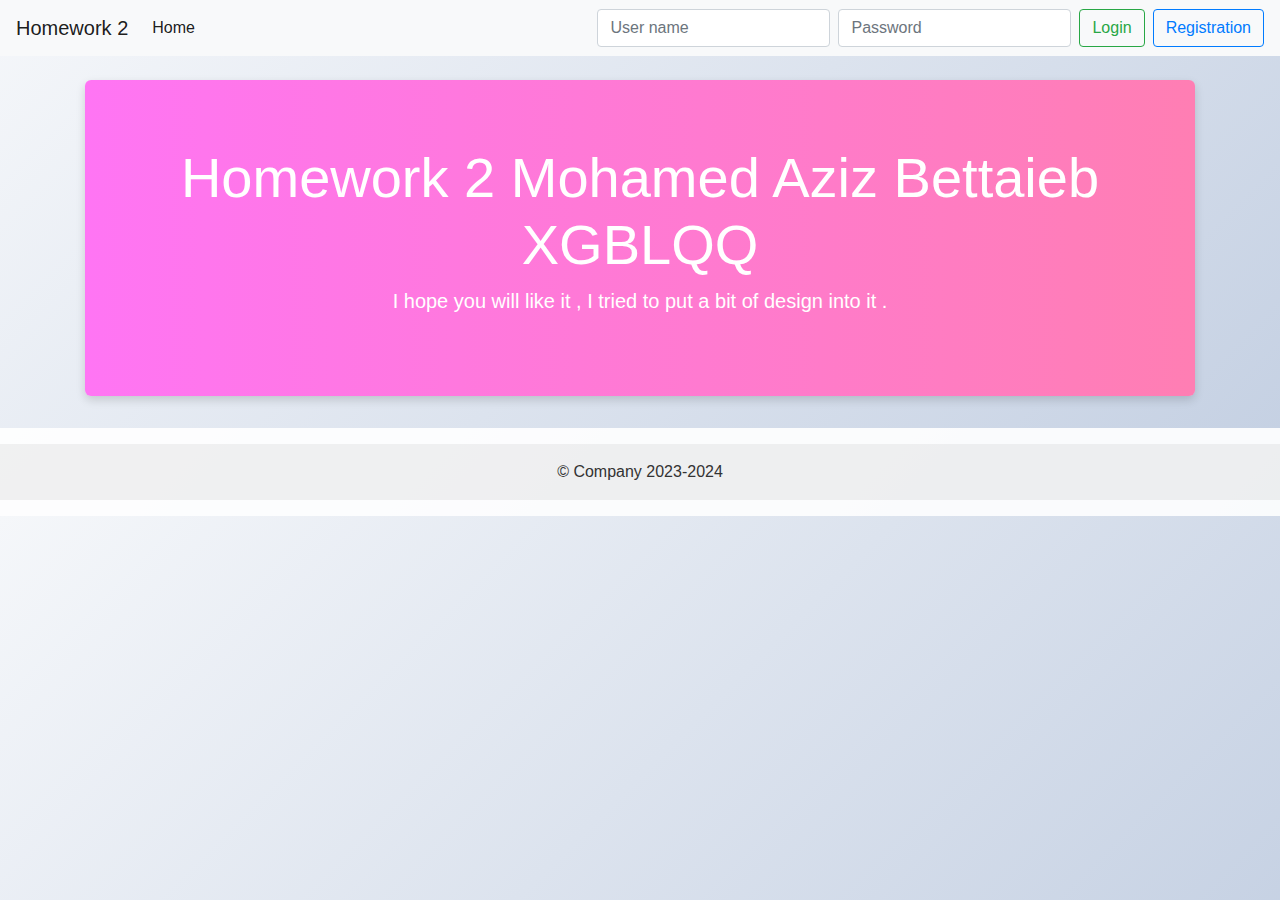
<file: index.html>
<!DOCTYPE html>
<html lang="en">
<head>
  <meta charset="UTF-8">
  <meta name="viewport" content="width=device-width, initial-scale=1.0">
  <title>Homework-Mohamed-Aziz-Bettaieb-XGBLQQ</title>
  <!-- Bootstrap CSS -->
  <link rel="stylesheet" href="https://stackpath.bootstrapcdn.com/bootstrap/4.5.2/css/bootstrap.min.css">
  <link rel="stylesheet" href="theme.css">

  
</head>
<body>

    <div id="navbar-placeholder"></div>


  <!-- Main Content Section -->
  <div class="container mt-4">
    <div class="jumbotron">
      <h1 class="display-4">Homework 2 Mohamed Aziz Bettaieb XGBLQQ</h1>
      <p class="lead">I hope you will like it , I tried to put a bit of design into it .</p>
    </div>
  </div>

  <!-- Footer -->
  <footer class="bg-light text-center text-lg-start">
    <div class="text-center p-3" style="background-color: rgba(0, 0, 0, 0.05);">
      © Company 2023-2024
    </div>
  </footer>

  <!-- Bootstrap JS, Popper.js, and jQuery -->
  <script src="https://code.jquery.com/jquery-3.5.1.slim.min.js"></script>
  <script src="https://cdn.jsdelivr.net/npm/@popperjs/core@2.5.3/dist/umd/popper.min.js"></script>
  <script src="https://stackpath.bootstrapcdn.com/bootstrap/4.5.2/js/bootstrap.min.js"></script>
  <script src="loadNavbar.js"></script>


</body>
</html>
</file>
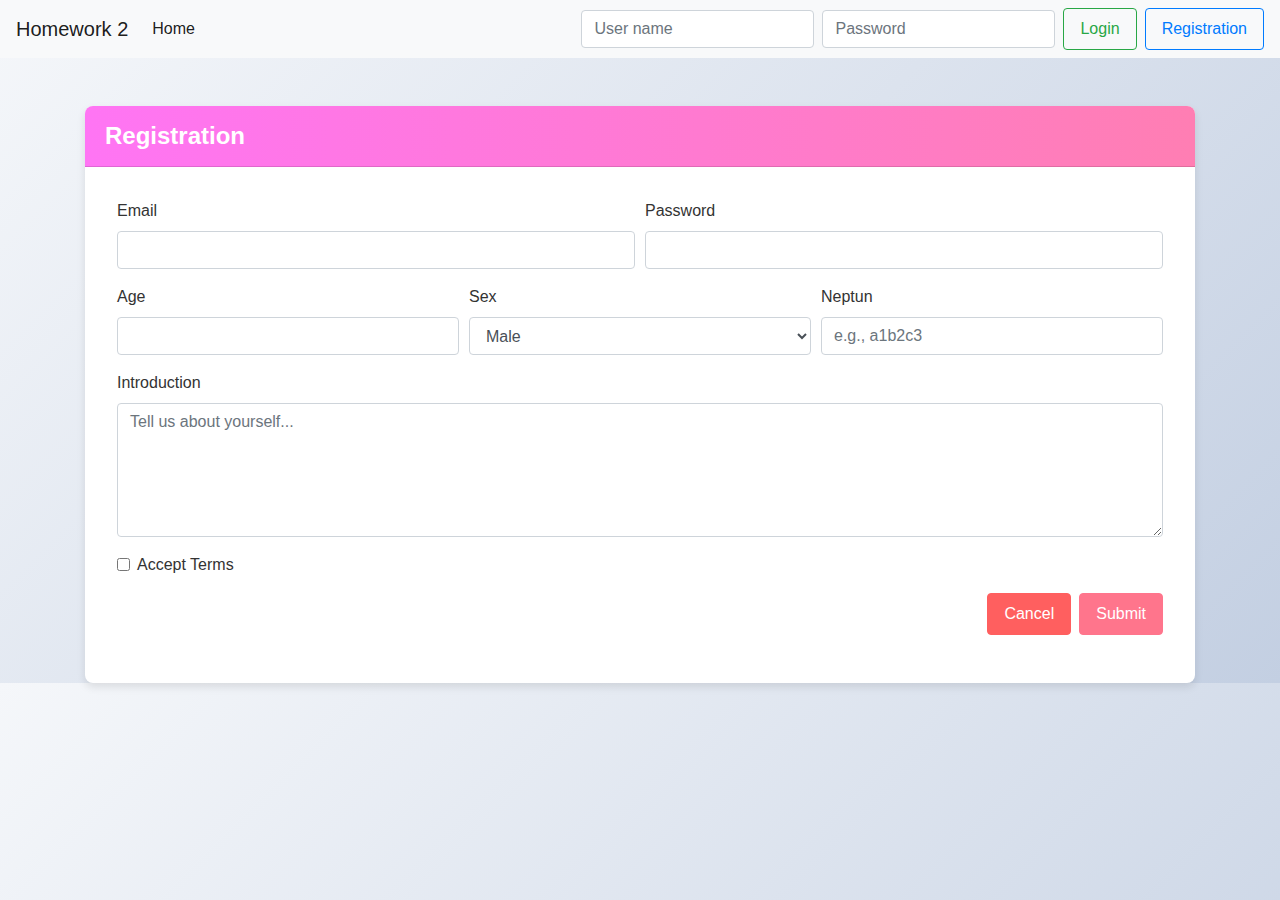
<file: register.html>
<!DOCTYPE html>
<html lang="en">
<head>
  <meta charset="UTF-8">
  <meta name="viewport" content="width=device-width, initial-scale=1.0">
  <title>Registration Form</title>
  <!-- Bootstrap CSS -->
  <link rel="stylesheet" href="https://stackpath.bootstrapcdn.com/bootstrap/4.5.2/css/bootstrap.min.css">
  <link rel="stylesheet" href ="registration.css">
  <link rel="stylesheet" href="theme.css">
</head>
<body>

  <div id="navbar-placeholder"></div>


  <!-- Registration Form -->
  <div class="container mt-5">
    <div class="card">
      <div class="card-header">Registration</div>
      <div class="card-body">
        <form action="todo.html" method="get">
          <div class="form-row">
            <div class="form-group col-md-6">
              <label for="inputEmail">Email</label>
              <input type="email" class="form-control" id="inputEmail"  required>
            </div>
            <div class="form-group col-md-6">
              <label for="inputPassword">Password</label>
              <input type="password" class="form-control" id="inputPassword" name="password" required>
            </div>
          </div>
          <div class="form-row">
            <div class="form-group col-md-4">
              <label for="inputAge">Age</label>
              <input type="number" class="form-control" id="inputAge"  min="18" max="99" required>
            </div>
            <div class="form-group col-md-4">
              <label for="selectSex">Sex</label>
              <select class="form-control" id="selectSex">
                <option>Male</option>
                <option>Female</option>
                <option>Other</option>
              </select>
            </div>
            <div class="form-group col-md-4">
              <label for="inputNeptun">Neptun</label>
              <input type="text" class="form-control" id="inputNeptun" name="Neptun" pattern="[A-Za-z][A-Za-z0-9]{5}" title="Neptun must be exactly 6 characters long, starting with a letter followed by 5 alphanumeric characters." required  placeholder="e.g., a1b2c3">
            </div>
          </div>
          <div class="form-group">
            <label for="inputIntroduction">Introduction</label>
            <textarea class="form-control" id="inputIntroduction" rows="5" required placeholder="Tell us about yourself..."></textarea>
          </div>
          <div class="form-check mb-3">
            <input type="checkbox" class="form-check-input" id="checkTerms" required>
            <label class="form-check-label" for="checkTerms">Accept Terms</label>
          </div>
          <div class="form-group d-flex justify-content-end">
            <a href="index.html" class="btn btn-danger mr-2">Cancel</a>
            <button type="submit" class="btn btn-primary">Submit</button>
          </div>
        </form>
      </div>
    </div>
  </div>

  <!-- Bootstrap JS, Popper.js, and jQuery -->
  <script src="https://code.jquery.com/jquery-3.5.1.slim.min.js"></script>
  <script src="https://cdn.jsdelivr.net/npm/@popperjs/core@2.5.3/dist/umd/popper.min.js"></script>
  <script src="https://stackpath.bootstrapcdn.com/bootstrap/4.5.2/js/bootstrap.min.js"></script>
  <script src="loadNavbar.js"></script>

</body>
</html>
</file>
<file: theme.css>
/* Overall body styling */
body {
    background: linear-gradient(135deg, #f5f7fa 0%, #c3cfe2 100%);
    font-family: 'Helvetica Neue', sans-serif;
    color: #333;
  }
  
  /* Jumbotron with gradient and shadow */
  .jumbotron {
    text-align: center;
    background: linear-gradient(to right, #ff75f4 0%, #ff7eb3 100%);
    color: white;
    border-radius: 6px;
    box-shadow: 0 4px 10px rgba(0, 0, 0, 0.15);
    transition: all 0.5s;
  }
  
  .jumbotron:hover {
    transform: translateY(-5px);
    box-shadow: 0 10px 20px rgba(0, 0, 0, 0.2);
  }
  
  /* Footer styling */
  footer.bg-light {
    background-color: rgba(255, 255, 255, 0.9) !important; /* Override if necessary */
    padding: 1rem 0;
    position: relative;
    bottom: 0;
    width: 100%;
  }
  
  /* Additional footer styling for text */
  footer p {
    color: #333;
  }
  
  /* Responsive adjustments */
  @media (max-width: 768px) {
    .jumbotron {
      margin: 0.5rem;
    }
  }
</file>
<file: registration.css>
/* Apply the same body background as the todo application */

/* Card styling for the form */
.card {
  background: #ffffff;
  border: none;
  border-radius: 8px;
  box-shadow: 0 4px 8px rgba(0, 0, 0, 0.1);
  overflow: hidden; /* Hide overflow for potential card animations */
  transition: transform 0.3s ease, box-shadow 0.3s ease;
}

.card:hover {
  transform: translateY(-5px);
  box-shadow: 0 6px 12px rgba(0, 0, 0, 0.15);
}

.card-header {
  background: linear-gradient(to right, #ff75f4 0%, #ff7eb3 100%);
  color: white;
  font-size: 1.5rem;
  font-weight: bold;
}

.card-body {
  padding: 2rem;
}

/* Form input fields styling */
.form-control {
  border-radius: 4px;
  border: 1px solid #ced4da;
  transition: border-color 0.2s ease-in-out, box-shadow 0.2s ease-in-out;
}

.form-control:focus {
  border-color: #ff758c;
  box-shadow: 0 0 0 0.2rem rgba(255, 117, 140, 0.25);
}

/* Form button styling */
.btn {
  border-radius: 4px;
  padding: 0.5rem 1rem;
  font-size: 1rem;
  transition: all 0.3s ease;
}

.btn-primary {
  background-color: #ff758c;
  border-color: #ff758c;
}

.btn-primary:hover {
  background-color: #ff7eb3;
  border-color: #ff7eb3;
}

.btn-danger {
  background-color: #ff5f5f;
  border-color: #ff5f5f;
}

.btn-danger:hover {
  background-color: #ff7f7f;
  border-color: #ff7f7f;
}

/* Check terms styling */
.form-check-label {
  user-select: none; /* Prevent text selection */
}

.form-check-input {
  accent-color: #ff758c; /* Color of the checkbox */
}

/* Responsive adjustments */
@media (max-width: 768px) {
  .card-body {
    padding: 1rem;
  }
}
</file>
